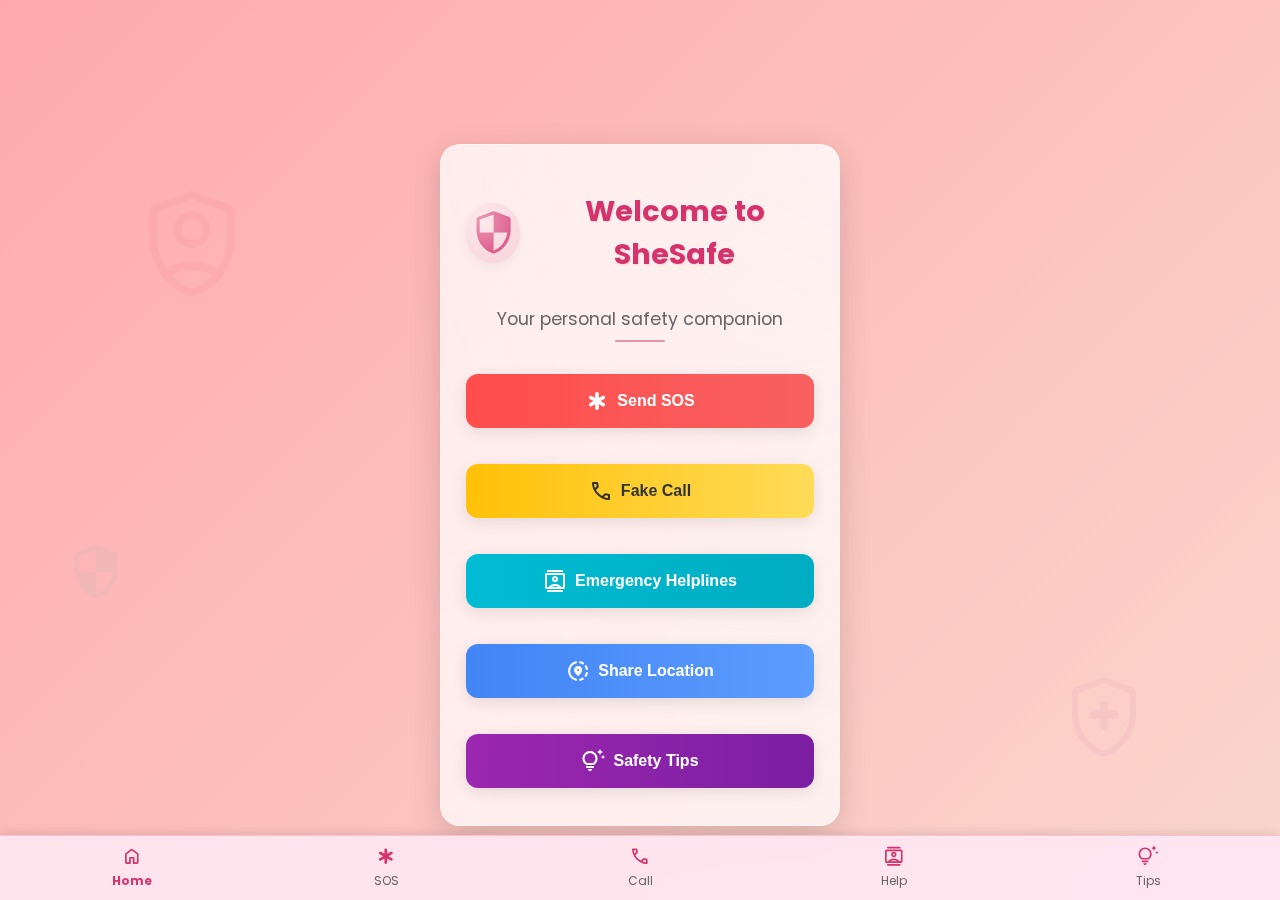
<file: index.html>
<!DOCTYPE html>
<html lang="en">
<head>
  <meta charset="UTF-8">
  <meta name="viewport" content="width=device-width, initial-scale=1.0">
  <title>SheSafe - Home</title>
  <link rel="stylesheet" href="style.css">
  <link href="https://fonts.googleapis.com/css2?family=Poppins:wght@400;500;600;700&display=swap" rel="stylesheet">
  <link rel="stylesheet" href="https://fonts.googleapis.com/css2?family=Material+Symbols+Rounded:opsz,wght,FILL,GRAD@24,400,1,0" />
</head>
<body>
  <!-- Decorative Background Icons -->
  <span class="safety-icon material-symbols-rounded">shield_person</span>
  <span class="safety-icon material-symbols-rounded">health_and_safety</span>
  <span class="safety-icon material-symbols-rounded">security</span>

  <div class="container">
    <div class="card-header">
      <div class="header-icon">
        <span class="material-symbols-rounded">security</span>
      </div>
      <h1>Welcome to SheSafe</h1>
    </div>
    <p class="tagline">Your personal safety companion</p>
    <div class="button-group">
      <a href="sos.html" class="btn-link">
        <button class="sos-btn">
          <span class="material-symbols-rounded btn-icon">emergency</span>
          Send SOS
        </button>
      </a>
      <a href="fake-call.html" class="btn-link">
        <button class="fake-call-btn">
          <span class="material-symbols-rounded btn-icon">call</span>
          Fake Call
        </button>
      </a>
      <a href="helpline.html" class="btn-link">
        <button class="helpline-btn">
          <span class="material-symbols-rounded btn-icon">contacts</span>
          Emergency Helplines
        </button>
      </a>
      <a href="location-share.html" class="btn-link">
        <button class="share-btn">
          <span class="material-symbols-rounded btn-icon">share_location</span>
          Share Location
        </button>
      </a>
      <a href="tips.html" class="btn-link">
        <button class="tips-btn">
          <span class="material-symbols-rounded btn-icon">tips_and_updates</span>
          Safety Tips
        </button>
      </a>
    </div>
  </div>
  
  <div class="bottom-nav">
    <a href="index.html" class="active">
      <span class="material-symbols-rounded nav-icon">home</span>
      <span>Home</span>
    </a>
    <a href="sos.html">
      <span class="material-symbols-rounded nav-icon">emergency</span>
      <span>SOS</span>
    </a>
    <a href="fake-call.html">
      <span class="material-symbols-rounded nav-icon">call</span>
      <span>Call</span>
    </a>
    <a href="helpline.html">
      <span class="material-symbols-rounded nav-icon">contacts</span>
      <span>Help</span>
    </a>
    <a href="tips.html">
      <span class="material-symbols-rounded nav-icon">tips_and_updates</span>
      <span>Tips</span>
    </a>
  </div>
  
  <script src="app.js"></script>
</body>
</html>
</file>
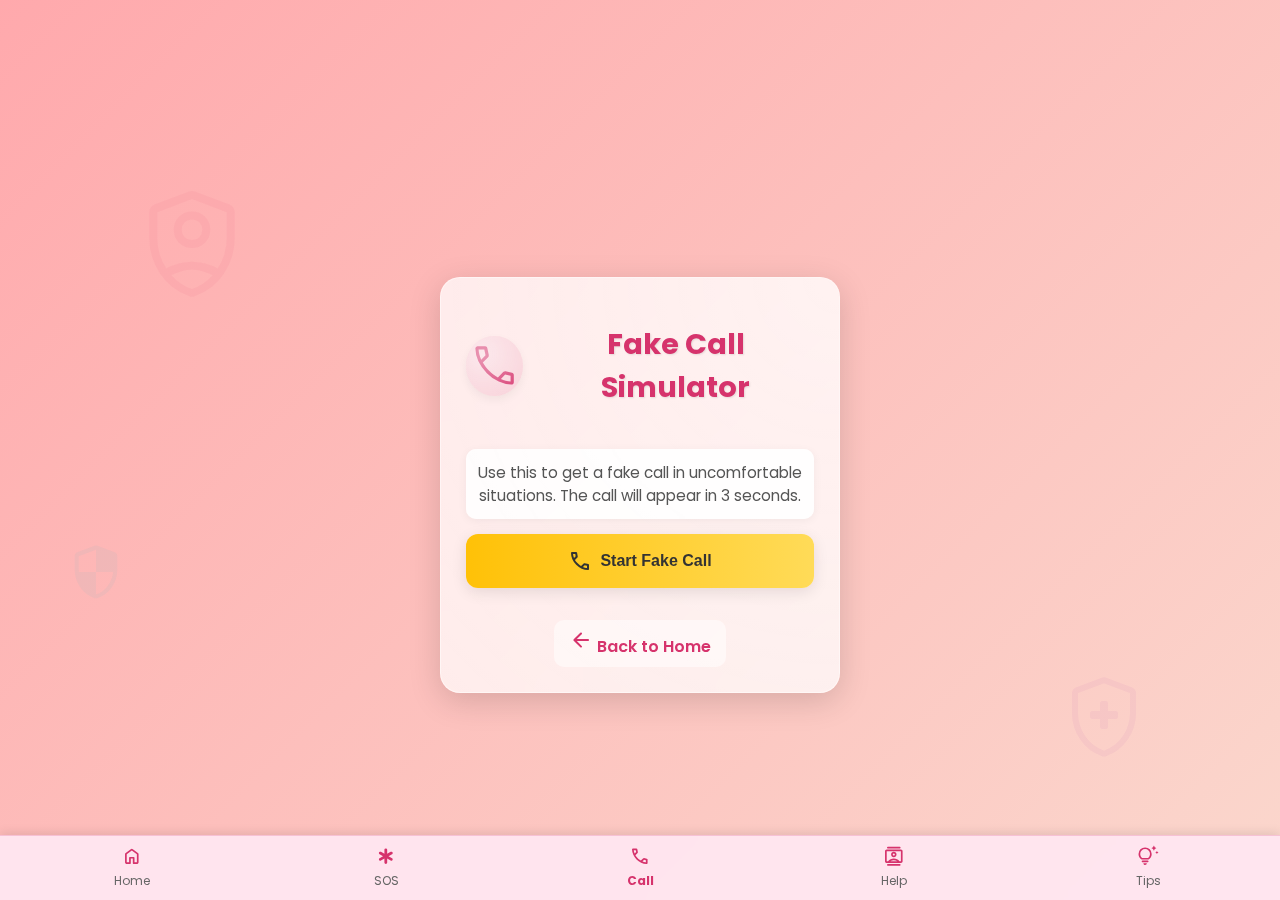
<file: fake-call.html>
<!DOCTYPE html>
<html lang="en">
<head>
  <meta charset="UTF-8">
  <meta name="viewport" content="width=device-width, initial-scale=1.0">
  <title>Fake Call</title>
  <link rel="stylesheet" href="style.css">
  <link href="https://fonts.googleapis.com/css2?family=Poppins:wght@400;500;600;700&display=swap" rel="stylesheet">
  <link rel="stylesheet" href="https://fonts.googleapis.com/css2?family=Material+Symbols+Rounded:opsz,wght,FILL,GRAD@24,400,1,0" />
</head>
<body>
  <!-- Decorative Background Icons -->
  <span class="safety-icon material-symbols-rounded">shield_person</span>
  <span class="safety-icon material-symbols-rounded">health_and_safety</span>
  <span class="safety-icon material-symbols-rounded">security</span>

  <div class="container">
    <div class="card-header">
      <div class="header-icon">
        <span class="material-symbols-rounded">call</span>
      </div>
      <h1>Fake Call Simulator</h1>
    </div>
    <p class="instructions">Use this to get a fake call in uncomfortable situations. The call will appear in 3 seconds.</p>
    <button class="fake-call-btn" onclick="startFakeCall()">
      <span class="material-symbols-rounded btn-icon">call</span>
      Start Fake Call
    </button>
    <a href="index.html" class="back-link">
      <span class="material-symbols-rounded">arrow_back</span>
      Back to Home
    </a>
  </div>
  
  <div class="call-screen" id="callScreen">
    <div class="call-status-bar">
      <div class="time" id="statusTime">12:30</div>
      <div class="network">
        <span class="network-icon material-symbols-rounded">wifi</span>
        <span class="network-icon material-symbols-rounded">network_cell</span>
        <span class="network-icon material-symbols-rounded">battery_full</span>
      </div>
    </div>
    <div class="call-reminder">iPhone</div>
    <div class="call-carrier">Carrier</div>
    
    <div class="caller-info">
      <span class="material-symbols-rounded caller-avatar">account_circle</span>
      <h2>Incoming Call</h2>
      <p>Mom</p>
      <div class="call-timer" id="callTimer">Calling...</div>
    </div>
    
    <div class="call-controls">
      <div>
        <button class="call-control-btn">
          <span class="material-symbols-rounded">volume_up</span>
        </button>
        <div class="call-control-label">Speaker</div>
      </div>
      <div>
        <button class="call-control-btn">
          <span class="material-symbols-rounded">mic_off</span>
        </button>
        <div class="call-control-label">Mute</div>
      </div>
      <div>
        <button class="call-control-btn">
          <span class="material-symbols-rounded">dialpad</span>
        </button>
        <div class="call-control-label">Keypad</div>
      </div>
    </div>
    
    <div class="call-actions">
      <button class="decline-btn" onclick="endFakeCall()">
        <span class="material-symbols-rounded">call_end</span>
      </button>
      <button class="accept-btn" onclick="endFakeCall()">
        <span class="material-symbols-rounded">call</span>
      </button>
    </div>
  </div>
  
  <div class="bottom-nav">
    <a href="index.html">
      <span class="material-symbols-rounded nav-icon">home</span>
      <span>Home</span>
    </a>
    <a href="sos.html">
      <span class="material-symbols-rounded nav-icon">emergency</span>
      <span>SOS</span>
    </a>
    <a href="fake-call.html" class="active">
      <span class="material-symbols-rounded nav-icon">call</span>
      <span>Call</span>
    </a>
    <a href="helpline.html">
      <span class="material-symbols-rounded nav-icon">contacts</span>
      <span>Help</span>
    </a>
    <a href="tips.html">
      <span class="material-symbols-rounded nav-icon">tips_and_updates</span>
      <span>Tips</span>
    </a>
  </div>
  
  <script src="app.js"></script>
</body>
</html>
</file>
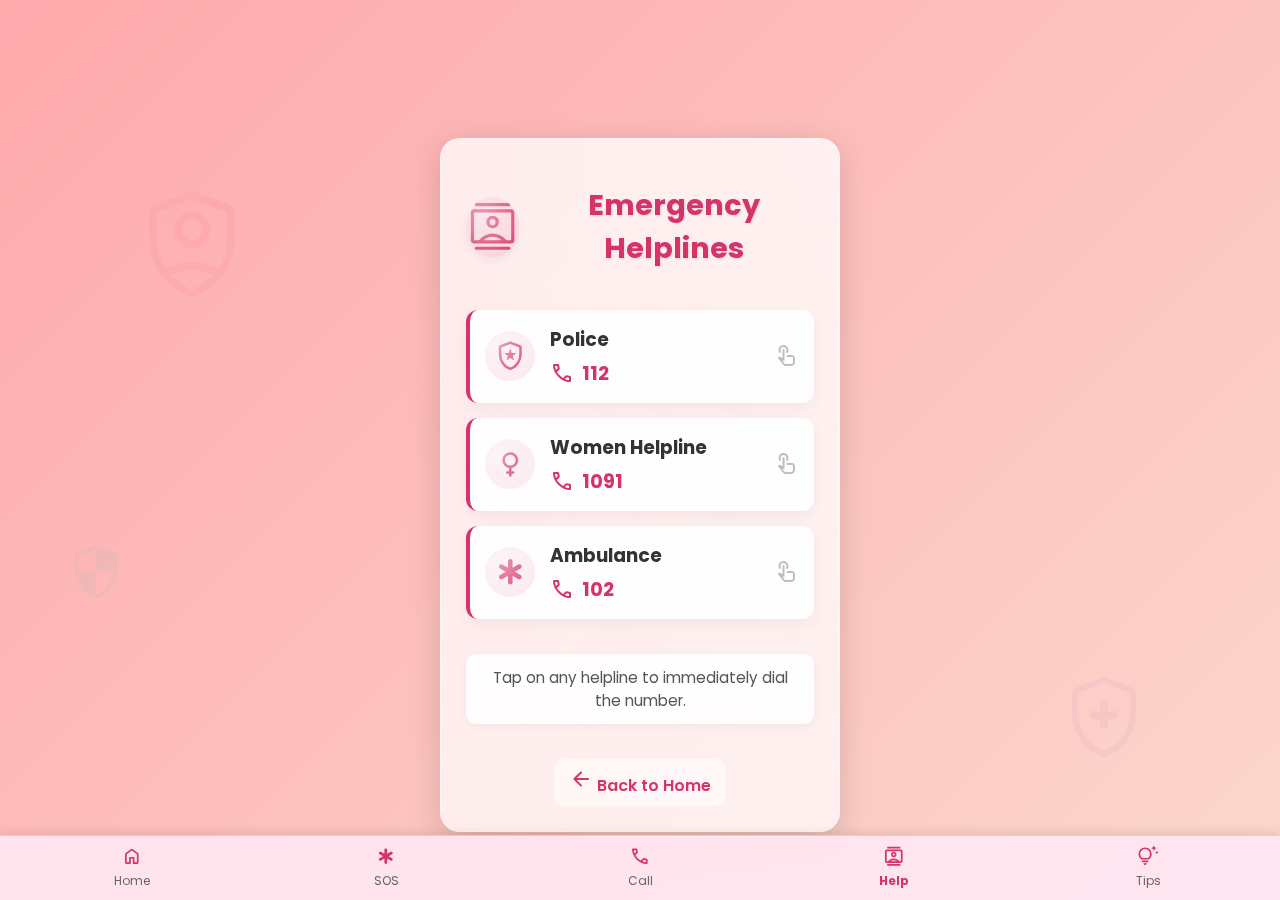
<file: helpline.html>
<!DOCTYPE html>
<html lang="en">
<head>
  <meta charset="UTF-8">
  <meta name="viewport" content="width=device-width, initial-scale=1.0">
  <title>Emergency Helplines</title>
  <link rel="stylesheet" href="style.css">
  <link href="https://fonts.googleapis.com/css2?family=Poppins:wght@400;500;600;700&display=swap" rel="stylesheet">
  <link rel="stylesheet" href="https://fonts.googleapis.com/css2?family=Material+Symbols+Rounded:opsz,wght,FILL,GRAD@24,400,1,0" />
</head>
<body>
  <!-- Decorative Background Icons -->
  <span class="safety-icon material-symbols-rounded">shield_person</span>
  <span class="safety-icon material-symbols-rounded">health_and_safety</span>
  <span class="safety-icon material-symbols-rounded">security</span>

  <div class="container">
    <div class="card-header">
      <div class="header-icon">
        <span class="material-symbols-rounded">contacts</span>
      </div>
      <h1>Emergency Helplines</h1>
    </div>
    <div class="helpline-list">
      <a href="tel:112" class="helpline-link">
        <div class="helpline-item">
          <div class="helpline-icon">
            <span class="material-symbols-rounded">local_police</span>
          </div>
          <div class="helpline-details">
            <h3>Police</h3>
            <p class="helpline-number">
              <span class="material-symbols-rounded call-icon">call</span>
            112
            </p>
          </div>
          <span class="material-symbols-rounded tap-icon">touch_app</span>
        </div>
      </a>
      
      <a href="tel:1091" class="helpline-link">
        <div class="helpline-item">
          <div class="helpline-icon">
            <span class="material-symbols-rounded">female</span>
          </div>
          <div class="helpline-details">
            <h3>Women Helpline</h3>
            <p class="helpline-number">
              <span class="material-symbols-rounded call-icon">call</span>
              1091
            </p>
          </div>
          <span class="material-symbols-rounded tap-icon">touch_app</span>
        </div>
      </a>
      
      <a href="tel:102" class="helpline-link">
        <div class="helpline-item">
          <div class="helpline-icon">
            <span class="material-symbols-rounded">emergency</span>
          </div>
          <div class="helpline-details">
            <h3>Ambulance</h3>
            <p class="helpline-number">
              <span class="material-symbols-rounded call-icon">call</span>
              102
            </p>
          </div>
          <span class="material-symbols-rounded tap-icon">touch_app</span>
        </div>
      </a>
    </div>
    
    <p class="instructions">Tap on any helpline to immediately dial the number.</p>
    
    <a href="index.html" class="back-link">
      <span class="material-symbols-rounded">arrow_back</span>
      Back to Home
    </a>
  </div>
  
  <div class="bottom-nav">
    <a href="index.html">
      <span class="material-symbols-rounded nav-icon">home</span>
      <span>Home</span>
    </a>
    <a href="sos.html">
      <span class="material-symbols-rounded nav-icon">emergency</span>
      <span>SOS</span>
    </a>
    <a href="fake-call.html">
      <span class="material-symbols-rounded nav-icon">call</span>
      <span>Call</span>
    </a>
    <a href="helpline.html" class="active">
      <span class="material-symbols-rounded nav-icon">contacts</span>
      <span>Help</span>
    </a>
    <a href="tips.html">
      <span class="material-symbols-rounded nav-icon">tips_and_updates</span>
      <span>Tips</span>
    </a>
  </div>
  
  <script src="app.js"></script>
</body>
</html>
</file>
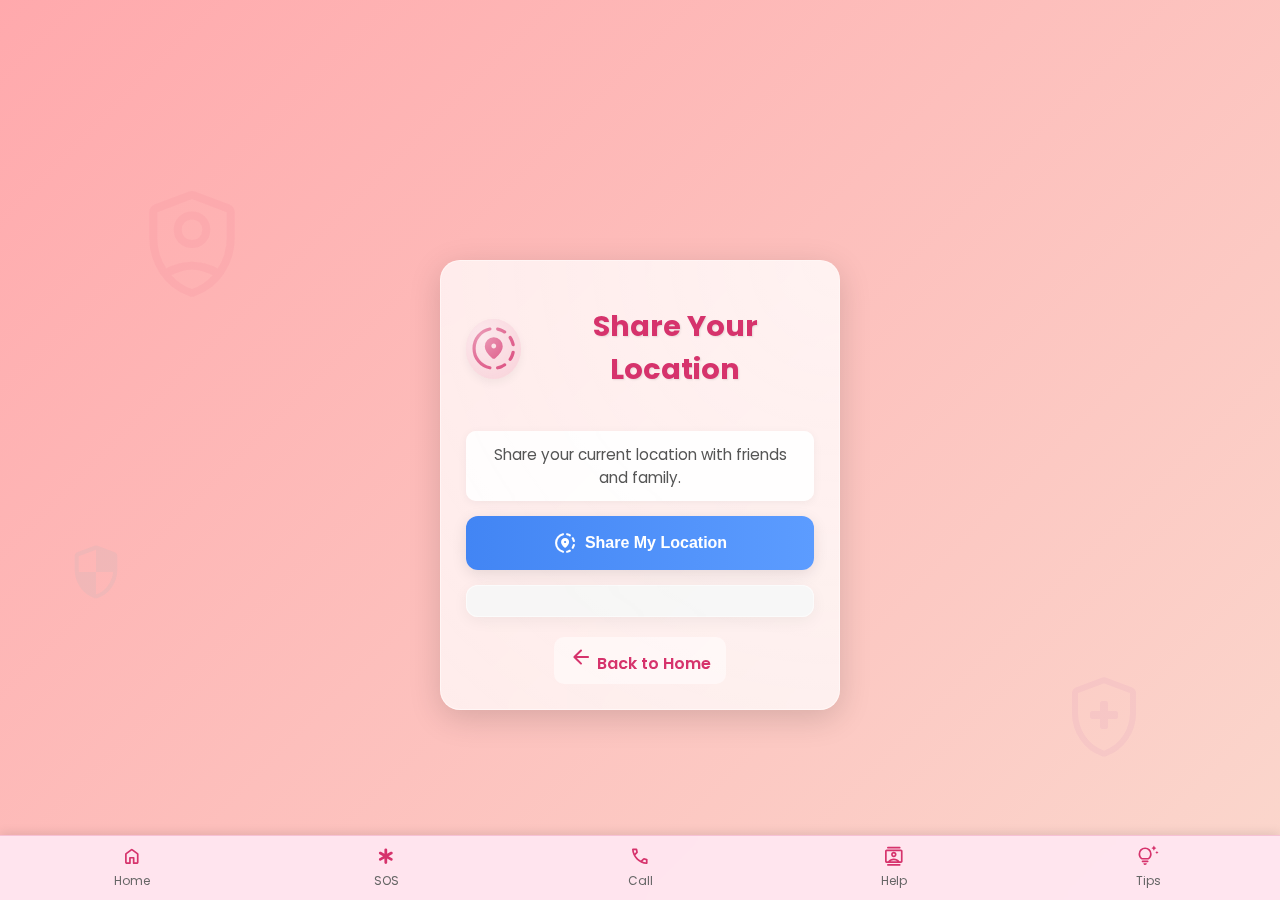
<file: location-share.html>
<!DOCTYPE html>
<html lang="en">
<head>
  <meta charset="UTF-8">
  <meta name="viewport" content="width=device-width, initial-scale=1.0">
  <title>Share Location</title>
  <link rel="stylesheet" href="style.css">
  <link href="https://fonts.googleapis.com/css2?family=Poppins:wght@400;500;600;700&display=swap" rel="stylesheet">
  <link rel="stylesheet" href="https://fonts.googleapis.com/css2?family=Material+Symbols+Rounded:opsz,wght,FILL,GRAD@24,400,1,0" />
</head>
<body>
  <!-- Decorative Background Icons -->
  <span class="safety-icon material-symbols-rounded">shield_person</span>
  <span class="safety-icon material-symbols-rounded">health_and_safety</span>
  <span class="safety-icon material-symbols-rounded">security</span>

  <div class="container">
    <div class="card-header">
      <div class="header-icon">
        <span class="material-symbols-rounded">share_location</span>
      </div>
      <h1>Share Your Location</h1>
    </div>
    <p class="instructions">Share your current location with friends and family.</p>
    <button class="share-btn" onclick="shareLocation()">
      <span class="material-symbols-rounded btn-icon">share_location</span>
      Share My Location
    </button>
    <div id="locationDisplay" class="location-info"></div>
    <a href="index.html" class="back-link">
      <span class="material-symbols-rounded">arrow_back</span>
      Back to Home
    </a>
  </div>

  <div class="bottom-nav">
    <a href="index.html">
      <span class="material-symbols-rounded nav-icon">home</span>
      <span>Home</span>
    </a>
    <a href="sos.html">
      <span class="material-symbols-rounded nav-icon">emergency</span>
      <span>SOS</span>
    </a>
    <a href="fake-call.html">
      <span class="material-symbols-rounded nav-icon">call</span>
      <span>Call</span>
    </a>
    <a href="helpline.html">
      <span class="material-symbols-rounded nav-icon">contacts</span>
      <span>Help</span>
    </a>
    <a href="tips.html">
      <span class="material-symbols-rounded nav-icon">tips_and_updates</span>
      <span>Tips</span>
    </a>
  </div>
  
  <script>
    function shareLocation() {
      if (navigator.geolocation) {
        document.getElementById('locationDisplay').innerHTML = '<p>Getting your location...</p>';
        navigator.geolocation.getCurrentPosition(position => {
          const lat = position.coords.latitude;
          const lon = position.coords.longitude;
          const mapLink = `https://www.google.com/maps?q=${lat},${lon}`;
          document.getElementById('locationDisplay').innerHTML = 
            `<p>Latitude: ${lat.toFixed(6)}</p>
             <p>Longitude: ${lon.toFixed(6)}</p>
             <a href="${mapLink}" target="_blank" class="map-link">
               <span class="material-symbols-rounded">map</span>
               View on Map
             </a>`;
             
          // Try to use Web Share API if available
          if (navigator.share) {
            const shareButton = document.createElement('button');
            shareButton.className = 'share-btn share-location-btn';
            shareButton.innerHTML = '<span class="material-symbols-rounded btn-icon">share</span> Share This Location';
            shareButton.onclick = () => {
              navigator.share({
                title: 'My Location',
                text: `My current location: ${lat.toFixed(6)}, ${lon.toFixed(6)}`,
                url: mapLink
              }).catch(err => console.error('Share failed:', err));
            };
            document.getElementById('locationDisplay').appendChild(shareButton);
          }
        }, error => {
          document.getElementById('locationDisplay').innerHTML = 
            `<p class="error">Error: ${getLocationErrorMessage(error)}</p>`;
        });
      } else {
        document.getElementById('locationDisplay').innerHTML = 
          '<p class="error">Geolocation not supported by your browser.</p>';
      }
    }
    
    function getLocationErrorMessage(error) {
      switch(error.code) {
        case error.PERMISSION_DENIED:
          return "Location permission denied.";
        case error.POSITION_UNAVAILABLE:
          return "Location information unavailable.";
        case error.TIMEOUT:
          return "Location request timed out.";
        default:
          return "Unknown error occurred.";
      }
    }
  </script>
</body>
</html>
</file>
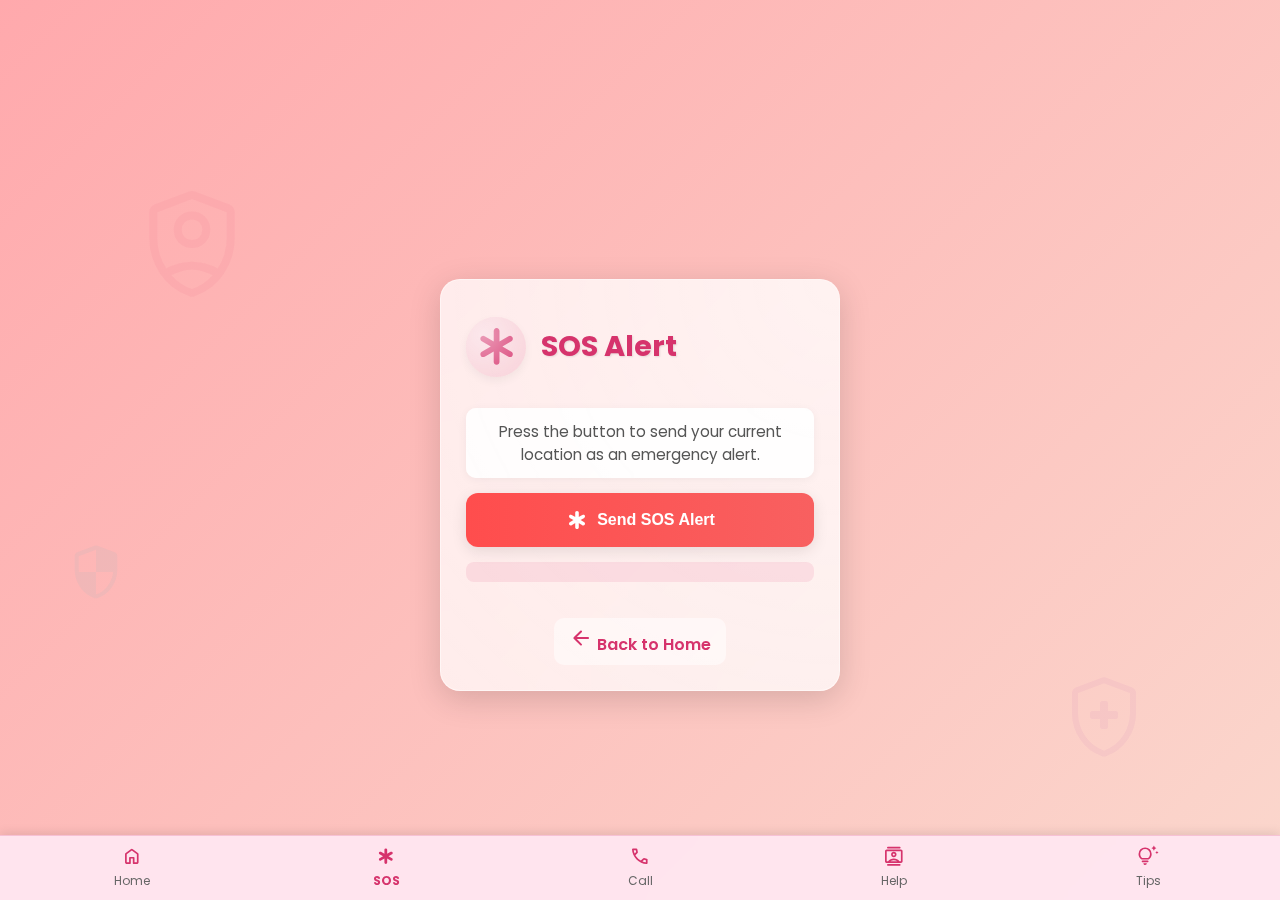
<file: sos.html>
<!DOCTYPE html>
<html lang="en">
<head>
  <meta charset="UTF-8">
  <meta name="viewport" content="width=device-width, initial-scale=1.0">
  <title>Send SOS</title>
  <link rel="stylesheet" href="style.css">
  <link href="https://fonts.googleapis.com/css2?family=Poppins:wght@400;500;600;700&display=swap" rel="stylesheet">
  <link rel="stylesheet" href="https://fonts.googleapis.com/css2?family=Material+Symbols+Rounded:opsz,wght,FILL,GRAD@24,400,1,0" />
</head>
<body>
  <!-- Decorative Background Icons -->
  <span class="safety-icon material-symbols-rounded">shield_person</span>
  <span class="safety-icon material-symbols-rounded">health_and_safety</span>
  <span class="safety-icon material-symbols-rounded">security</span>

  <div class="container">
    <div class="card-header">
      <div class="header-icon">
        <span class="material-symbols-rounded">emergency</span>
      </div>
      <h1>SOS Alert</h1>
    </div>
    <p class="instructions">Press the button to send your current location as an emergency alert.</p>
    <button class="sos-btn" onclick="sendSOS()">
      <span class="material-symbols-rounded btn-icon">emergency</span>
      Send SOS Alert
    </button>
    <p id="sosStatus" class="status-message"></p>
    <a href="index.html" class="back-link">
      <span class="material-symbols-rounded">arrow_back</span>
      Back to Home
    </a>
  </div>
  
  <div class="bottom-nav">
    <a href="index.html">
      <span class="material-symbols-rounded nav-icon">home</span>
      <span>Home</span>
    </a>
    <a href="sos.html" class="active">
      <span class="material-symbols-rounded nav-icon">emergency</span>
      <span>SOS</span>
    </a>
    <a href="fake-call.html">
      <span class="material-symbols-rounded nav-icon">call</span>
      <span>Call</span>
    </a>
    <a href="helpline.html">
      <span class="material-symbols-rounded nav-icon">contacts</span>
      <span>Help</span>
    </a>
    <a href="tips.html">
      <span class="material-symbols-rounded nav-icon">tips_and_updates</span>
      <span>Tips</span>
    </a>
  </div>
  
  <script src="app.js"></script>
</body>
</html>
</file>
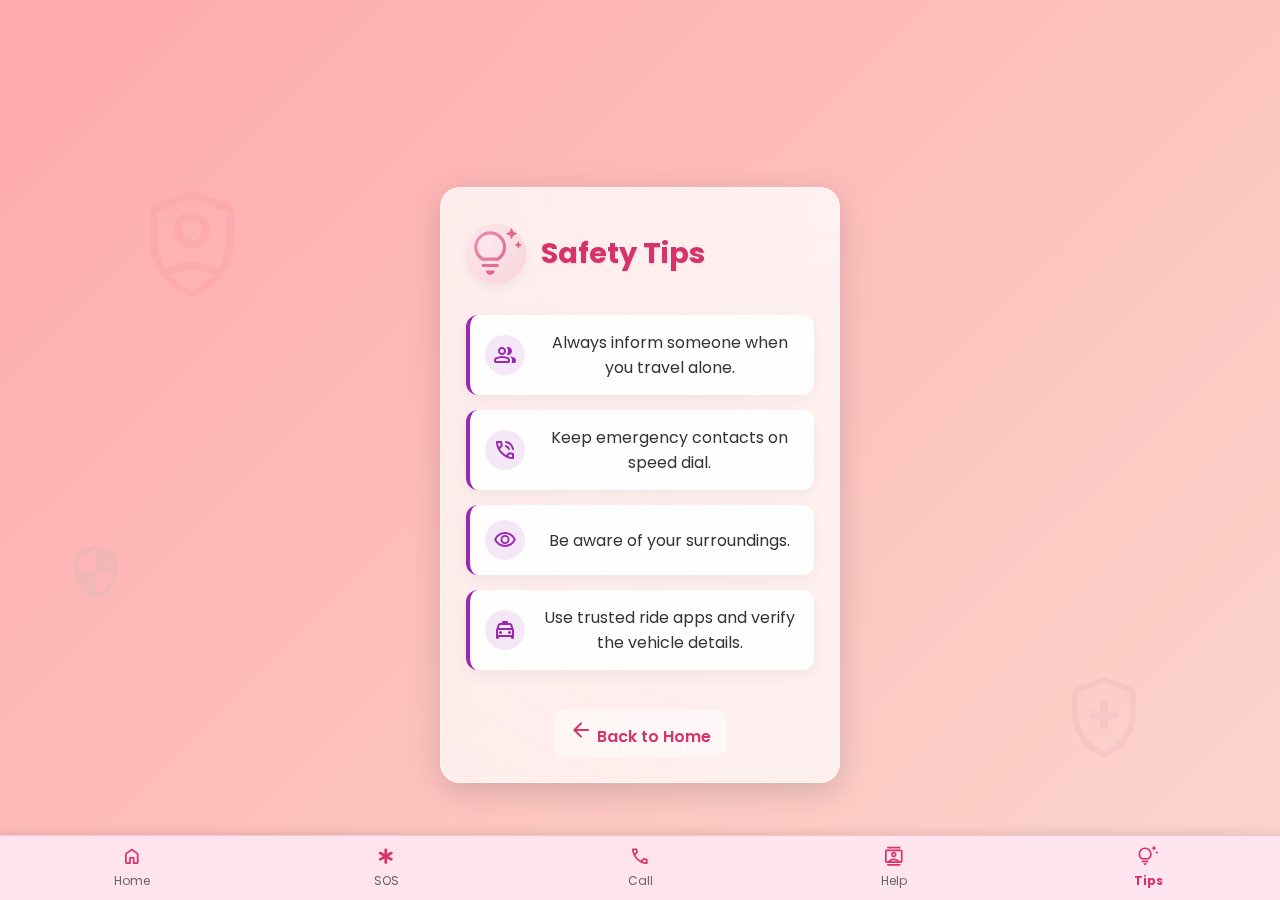
<file: tips.html>
<!DOCTYPE html>
<html lang="en">
<head>
  <meta charset="UTF-8">
  <meta name="viewport" content="width=device-width, initial-scale=1.0">
  <title>Safety Tips</title>
  <link rel="stylesheet" href="style.css">
  <link href="https://fonts.googleapis.com/css2?family=Poppins:wght@400;500;600;700&display=swap" rel="stylesheet">
  <link rel="stylesheet" href="https://fonts.googleapis.com/css2?family=Material+Symbols+Rounded:opsz,wght,FILL,GRAD@24,400,1,0" />
</head>
<body>
  <!-- Decorative Background Icons -->
  <span class="safety-icon material-symbols-rounded">shield_person</span>
  <span class="safety-icon material-symbols-rounded">health_and_safety</span>
  <span class="safety-icon material-symbols-rounded">security</span>

  <div class="container">
    <div class="card-header">
      <div class="header-icon">
        <span class="material-symbols-rounded">tips_and_updates</span>
      </div>
      <h1>Safety Tips</h1>
    </div>
    <div class="tips-list">
      <div class="tip-item">
        <span class="material-symbols-rounded tip-icon">group</span>
        <p>Always inform someone when you travel alone.</p>
      </div>
      <div class="tip-item">
        <span class="material-symbols-rounded tip-icon">phone_in_talk</span>
        <p>Keep emergency contacts on speed dial.</p>
      </div>
      <div class="tip-item">
        <span class="material-symbols-rounded tip-icon">visibility</span>
        <p>Be aware of your surroundings.</p>
      </div>
      <div class="tip-item">
        <span class="material-symbols-rounded tip-icon">local_taxi</span>
        <p>Use trusted ride apps and verify the vehicle details.</p>
      </div>
    </div>
    <a href="index.html" class="back-link">
      <span class="material-symbols-rounded">arrow_back</span>
      Back to Home
    </a>
  </div>
  
  <div class="bottom-nav">
    <a href="index.html">
      <span class="material-symbols-rounded nav-icon">home</span>
      <span>Home</span>
    </a>
    <a href="sos.html">
      <span class="material-symbols-rounded nav-icon">emergency</span>
      <span>SOS</span>
    </a>
    <a href="fake-call.html">
      <span class="material-symbols-rounded nav-icon">call</span>
      <span>Call</span>
    </a>
    <a href="helpline.html">
      <span class="material-symbols-rounded nav-icon">contacts</span>
      <span>Help</span>
    </a>
    <a href="tips.html" class="active">
      <span class="material-symbols-rounded nav-icon">tips_and_updates</span>
      <span>Tips</span>
    </a>
  </div>
  
  <script src="app.js"></script>
</body>
</html>
</file>
<file: style.css>
body {
  margin: 0;
  font-family: 'Poppins', 'Segoe UI', sans-serif;
  background: linear-gradient(135deg, #ff9a9e, #fad0c4);
  background-image: url('https://images.unsplash.com/photo-1531206715517-5c0ba140b2b8?ixlib=rb-1.2.1&auto=format&fit=crop&w=1350&q=80');
  background-size: cover;
  background-position: center;
  background-attachment: fixed;
  display: flex;
  flex-direction: column;
  align-items: center;
  justify-content: flex-start;
  min-height: 100vh;
  padding-top: 70px;
  position: relative;
  box-sizing: border-box;
}

/* Make sure all elements respect border-box */
*, *::before, *::after {
  box-sizing: inherit;
}

body::before {
  content: '';
  position: absolute;
  top: 0;
  left: 0;
  width: 100%;
  height: 100%;
  background: linear-gradient(135deg, rgba(255, 154, 158, 0.85), rgba(250, 208, 196, 0.85));
  z-index: -1;
}

.container {
  text-align: center;
  max-width: 400px;
  width: 95%;
  background: rgba(255, 255, 255, 0.7);
  backdrop-filter: blur(15px);
  -webkit-backdrop-filter: blur(15px);
  padding: 25px;
  border-radius: 20px;
  box-shadow: 0 8px 32px rgba(0, 0, 0, 0.15);
  margin: auto;
  border: 1px solid rgba(255, 255, 255, 0.5);
  transition: transform 0.3s ease, box-shadow 0.3s ease;
  position: relative;
  overflow: hidden;
}

.container::before {
  content: '';
  position: absolute;
  top: 0;
  left: 0;
  width: 100%;
  height: 100%;
  background: radial-gradient(circle at top right, rgba(255, 255, 255, 0.3), transparent);
  z-index: -1;
}

.container:hover {
  transform: translateY(-5px);
  box-shadow: 0 12px 40px rgba(0, 0, 0, 0.2);
}

h1 {
  color: #d6336c;
  font-size: 1.8em;
  margin-bottom: 20px;
  text-shadow: 1px 1px 2px rgba(0,0,0,0.1);
}

button {
  margin: 12px 0;
  padding: 15px 20px;
  border: none;
  border-radius: 12px;
  font-size: 16px;
  cursor: pointer;
  width: 100%;
  transition: all 0.3s ease;
  background: rgba(255, 255, 255, 0.9);
  box-shadow: 0 4px 15px rgba(0, 0, 0, 0.1);
  position: relative;
  overflow: hidden;
  color: #333;
  font-weight: 600;
  display: flex;
  align-items: center;
  justify-content: center;
}

button:before {
  content: '';
  position: absolute;
  top: 0;
  left: 0;
  width: 100%;
  height: 100%;
  background: linear-gradient(120deg, rgba(255,255,255,0) 30%, rgba(255,255,255,0.8), rgba(255,255,255,0) 70%);
  transform: translateX(-100%);
  transition: 0.6s;
}

button:hover:before {
  transform: translateX(100%);
}

.sos-btn {
  background: linear-gradient(to right, #ff4d4d, #f86060);
  color: white;
}

.fake-call-btn {
  background: linear-gradient(to right, #ffc107, #ffdb58);
  color: #333;
}

.share-btn {
  background: linear-gradient(to right, #4285f4, #5c9cff);
  color: white;
}

.sos-btn:hover, .sos-btn:active {
  background: linear-gradient(to right, #ff3333, #ff5252);
  transform: translateY(-2px);
}

.fake-call-btn:hover, .fake-call-btn:active {
  background: linear-gradient(to right, #ffb300, #ffd333);
  transform: translateY(-2px);
}

.share-btn:hover, .share-btn:active {
  background: linear-gradient(to right, #3367d6, #4c8bf5);
  transform: translateY(-2px);
}

.call-screen {
  display: none;
  background: #000000;
  background-image: linear-gradient(to bottom, rgba(0,0,0,0.8), rgba(0,0,0,0.6)), url('https://i.imgur.com/BaOfBxU.jpg');
  background-position: center;
  background-size: cover;
  background-repeat: no-repeat;
  color: white;
  text-align: center;
  position: fixed;
  top: 0;
  left: 0;
  width: 100%;
  height: 100vh;
  z-index: 9999;
  flex-direction: column;
  justify-content: space-between;
  padding: 0;
  overflow: hidden;
}

.call-status-bar {
  position: relative;
  top: 0;
  left: 0;
  width: 100%;
  background: rgba(0, 0, 0, 0.7);
  display: flex;
  justify-content: space-between;
  padding: 10px 15px;
  font-size: 14px;
  align-items: center;
  z-index: 100;
}

.call-status-bar .time {
  font-weight: bold;
}

.call-status-bar .network {
  display: flex;
  align-items: center;
}

.call-status-bar .network-icon {
  margin-left: 10px;
  font-size: 16px;
}

.caller-info {
  display: flex;
  flex-direction: column;
  align-items: center;
  justify-content: center;
  padding-top: 80px;
  margin: 0 auto;
  max-width: 300px;
}

.caller-avatar {
  font-size: 70px !important;
  color: #f5f5f5;
  background: rgba(255, 255, 255, 0.2);
  border-radius: 50%;
  padding: 15px;
  width: 120px !important;
  height: 120px !important;
  display: flex !important;
  align-items: center;
  justify-content: center;
  margin-bottom: 20px;
  box-shadow: 0 4px 20px rgba(0, 0, 0, 0.3);
  animation: pulse 2s infinite;
}

@keyframes pulse {
  0% {
    box-shadow: 0 0 0 0 rgba(255, 255, 255, 0.3);
  }
  70% {
    box-shadow: 0 0 0 10px rgba(255, 255, 255, 0);
  }
  100% {
    box-shadow: 0 0 0 0 rgba(255, 255, 255, 0);
  }
}

.call-screen h2 {
  font-size: 1.4em;
  color: white;
  margin: 10px 0;
  font-weight: 500;
}

.call-screen p {
  font-size: 1.6em;
  color: white;
  margin: 5px 0 15px;
  font-weight: 600;
}

.call-timer {
  font-size: 0.9em;
  color: rgba(255, 255, 255, 0.8);
  margin-top: 5px;
  font-weight: normal;
}

.call-controls {
  display: grid;
  grid-template-columns: repeat(3, 1fr);
  gap: 15px;
  padding: 0 30px;
  margin: 20px 0;
}

.call-control-btn {
  display: flex;
  flex-direction: column;
  align-items: center;
  background: rgba(255, 255, 255, 0.1);
  border-radius: 50%;
  width: 50px;
  height: 50px;
  margin: 0 auto;
  justify-content: center;
  border: none;
  color: white;
}

.call-control-btn .material-symbols-rounded {
  font-size: 24px;
}

.call-control-label {
  font-size: 0.7em;
  margin-top: 8px;
  color: rgba(255, 255, 255, 0.9);
}

.call-actions {
  display: flex;
  justify-content: space-around;
  width: 100%;
  padding: 0 30px 50px;
}

.decline-btn, .accept-btn {
  width: 65px;
  height: 65px;
  border-radius: 50%;
  display: flex;
  flex-direction: column;
  justify-content: center;
  align-items: center;
  padding: 0;
  box-shadow: 0 5px 15px rgba(0, 0, 0, 0.3);
  border: none;
}

.decline-btn {
  background: #FF3B30;
  color: white;
}

.accept-btn {
  background: #4CD964;
  color: white;
}

.decline-btn:active, .accept-btn:active {
  transform: scale(0.95);
}

.decline-btn .material-symbols-rounded, 
.accept-btn .material-symbols-rounded {
  font-size: 30px;
}

.call-reminder {
  position: absolute;
  top: 45px;
  left: 0;
  width: 100%;
  text-align: center;
  font-size: 0.8em;
  color: rgba(255, 255, 255, 0.8);
  background: rgba(0, 0, 0, 0.5);
  padding: 8px 0;
}

.call-carrier {
  position: absolute;
  top: 70px;
  left: 0;
  width: 100%;
  text-align: center;
  font-size: 0.75em;
  color: rgba(255, 255, 255, 0.7);
}

/* Mobile-specific adjustments */
@media screen and (max-width: 480px) {
  .caller-info {
    padding-top: 100px;
  }
  
  .call-actions {
    padding-bottom: 70px;
  }
}

/* Navbar */
.navbar {
  position: fixed;
  top: 0;
  left: 0;
  right: 0;
  background: rgba(255, 230, 240, 0.8);
  backdrop-filter: blur(15px);
  -webkit-backdrop-filter: blur(15px);
  padding: 12px;
  display: flex;
  justify-content: center;
  flex-wrap: wrap;
  gap: 8px;
  z-index: 999;
  border-bottom: 1px solid rgba(214, 51, 108, 0.3);
  box-shadow: 0 4px 20px rgba(0, 0, 0, 0.1);
}

.navbar a {
  text-decoration: none;
  padding: 10px 15px;
  background: rgba(214, 51, 108, 0.8);
  color: white;
  border-radius: 12px;
  font-weight: bold;
  transition: all 0.3s ease;
  font-size: 0.9em;
  box-shadow: 0 4px 12px rgba(0, 0, 0, 0.1);
  border: 1px solid rgba(255, 255, 255, 0.2);
}

.navbar a:hover, .navbar a:active {
  background: rgba(166, 30, 77, 0.9);
  transform: translateY(-2px);
  box-shadow: 0 6px 15px rgba(0, 0, 0, 0.15);
}

/* Location sharing page */
.location-info {
  margin-top: 15px;
  padding: 15px;
  border-radius: 12px;
  background: rgba(245, 245, 245, 0.8);
  backdrop-filter: blur(10px);
  -webkit-backdrop-filter: blur(10px);
  text-align: left;
  min-height: 20px;
  box-shadow: 0 4px 15px rgba(0, 0, 0, 0.05);
  border: 1px solid rgba(255, 255, 255, 0.5);
}

.location-info p {
  margin: 8px 0;
  font-size: 0.95em;
  color: #333;
}

.map-link {
  display: inline-block;
  margin-top: 12px;
  padding: 10px 18px;
  background: linear-gradient(to right, #4285f4, #5c9cff);
  color: white;
  text-decoration: none;
  border-radius: 10px;
  font-weight: bold;
  transition: all 0.3s ease;
  box-shadow: 0 4px 15px rgba(66, 133, 244, 0.3);
}

.map-link:hover {
  background: linear-gradient(to right, #3367d6, #4c8bf5);
  transform: translateY(-2px);
  box-shadow: 0 6px 20px rgba(66, 133, 244, 0.4);
}

.error {
  color: #ff4d4d;
  font-weight: bold;
  background: rgba(255, 77, 77, 0.1);
  padding: 8px;
  border-radius: 8px;
  margin-top: 10px;
}

.back-link {
  display: inline-block;
  margin-top: 20px;
  color: #d6336c;
  text-decoration: none;
  font-weight: 600;
  padding: 8px 15px;
  border-radius: 10px;
  transition: all 0.3s ease;
  background: rgba(255, 255, 255, 0.5);
}

.back-link:hover {
  background: rgba(255, 255, 255, 0.8);
  transform: translateX(-5px);
}

/* SOS page */
.instructions {
  font-size: 0.95em;
  color: #555;
  margin-bottom: 15px;
  background: rgba(255, 255, 255, 0.6);
  padding: 12px;
  border-radius: 10px;
  box-shadow: 0 2px 10px rgba(0, 0, 0, 0.05);
  backdrop-filter: blur(5px);
  -webkit-backdrop-filter: blur(5px);
}

.status-message {
  min-height: 20px;
  margin-top: 15px;
  font-weight: bold;
  color: #d6336c;
  background: rgba(214, 51, 108, 0.1);
  padding: 8px;
  border-radius: 8px;
}

/* Card header */
.card-header {
  display: flex;
  align-items: center;
  margin-bottom: 20px;
  position: relative;
}

.header-icon {
  font-size: 1.6em;
  margin-right: 15px;
  background: rgba(214, 51, 108, 0.15);
  width: 60px;
  height: 60px;
  border-radius: 50%;
  display: flex;
  align-items: center;
  justify-content: center;
  box-shadow: 0 4px 10px rgba(0, 0, 0, 0.05);
  position: relative;
  overflow: hidden;
}

.header-icon .material-symbols-rounded {
  font-size: 2em;
  color: #d6336c;
}

.header-icon::after {
  content: '';
  position: absolute;
  top: 0;
  left: 0;
  width: 100%;
  height: 100%;
  background: radial-gradient(circle at 30% 30%, rgba(255,255,255,0.5), transparent);
}

/* Tips page */
.tips-list {
  display: flex;
  flex-direction: column;
  gap: 15px;
  margin: 20px 0;
}

.tip-item {
  display: flex;
  align-items: center;
  background: rgba(255, 255, 255, 0.7);
  backdrop-filter: blur(10px);
  -webkit-backdrop-filter: blur(10px);
  padding: 15px;
  border-radius: 12px;
  box-shadow: 0 5px 15px rgba(0, 0, 0, 0.05);
  transition: all 0.3s ease;
  border-left: 4px solid #9c27b0;
  position: relative;
  overflow: hidden;
}

.tip-item::before {
  content: '';
  position: absolute;
  top: 0;
  left: 0;
  width: 100%;
  height: 100%;
  background: linear-gradient(135deg, rgba(255,255,255,0.1), transparent);
  z-index: -1;
}

.tip-item:hover {
  transform: translateX(5px);
  box-shadow: 0 8px 25px rgba(0, 0, 0, 0.1);
  background: rgba(255, 255, 255, 0.9);
}

.tip-number {
  font-size: 1.3em;
  font-weight: bold;
  color: #9c27b0;
  min-width: 40px;
  text-align: center;
  background: rgba(156, 39, 176, 0.1);
  padding: 5px 10px;
  border-radius: 8px;
  margin-right: 15px;
}

.tip-item p {
  margin: 0;
  color: #333;
  font-size: 1em;
  flex: 1;
}

.share-location-btn {
  margin-top: 15px;
  width: 100%;
}

.tagline {
  color: #666;
  font-size: 1.1em;
  margin-top: -10px;
  margin-bottom: 20px;
  position: relative;
  padding-bottom: 10px;
}

.tagline::after {
  content: '';
  position: absolute;
  bottom: 0;
  left: 50%;
  transform: translateX(-50%);
  width: 50px;
  height: 2px;
  background: rgba(214, 51, 108, 0.5);
  border-radius: 2px;
}

.button-group {
  display: flex;
  flex-direction: column;
  gap: 12px;
  width: 100%;
}

.btn-link {
  text-decoration: none;
  width: 100%;
}

.helpline-btn {
  background: linear-gradient(to right, #00bcd4, #00acc1);
  color: white;
}

.helpline-btn:hover, .helpline-btn:active {
  background: linear-gradient(to right, #00acc1, #0097a7);
  transform: translateY(-2px);
}

.tips-btn {
  background: linear-gradient(to right, #9c27b0, #7b1fa2);
  color: white;
}

.tips-btn:hover, .tips-btn:active {
  background: linear-gradient(to right, #8e24aa, #6a1b9a);
  transform: translateY(-2px);
}

/* Helpline page with clickable numbers */
.helpline-list {
  display: flex;
  flex-direction: column;
  margin: 20px 0;
}

.helpline-link {
  text-decoration: none;
  color: inherit;
  display: block;
  width: 100%;
  -webkit-tap-highlight-color: transparent;
}

.helpline-item {
  display: flex;
  align-items: center;
  background: rgba(255, 255, 255, 0.7);
  backdrop-filter: blur(10px);
  -webkit-backdrop-filter: blur(10px);
  padding: 15px;
  border-radius: 12px;
  box-shadow: 0 5px 15px rgba(0, 0, 0, 0.05);
  transition: all 0.3s ease;
  border-left: 4px solid #d6336c;
  position: relative;
  overflow: hidden;
  margin-bottom: 15px;
}

.helpline-item:active {
  transform: scale(0.97);
  background: rgba(255, 255, 255, 0.9);
  box-shadow: 0 2px 8px rgba(0, 0, 0, 0.1);
}

.helpline-icon {
  font-size: 1.2em;
  margin-right: 15px;
  background: rgba(214, 51, 108, 0.1);
  width: 50px;
  height: 50px;
  border-radius: 50%;
  display: flex;
  align-items: center;
  justify-content: center;
  position: relative;
}

.helpline-icon::after {
  content: '';
  position: absolute;
  top: 0;
  left: 0;
  width: 100%;
  height: 100%;
  background: radial-gradient(circle at 30% 30%, rgba(255,255,255,0.5), transparent);
  border-radius: 50%;
}

.helpline-details {
  flex: 1;
  text-align: left;
}

.helpline-details h3 {
  margin: 0 0 5px 0;
  color: #333;
}

.helpline-number {
  display: flex;
  align-items: center;
  font-size: 1.2em;
  font-weight: bold;
  color: #d6336c;
  margin: 5px 0 0 0;
}

.call-icon {
  font-size: 1.2em;
  margin-right: 8px;
}

.tap-icon {
  position: absolute;
  right: 15px;
  color: rgba(0, 0, 0, 0.25);
  font-size: 1.4em;
  animation: pulse 2s infinite;
}

@keyframes pulse {
  0% {
    transform: scale(1);
    opacity: 0.5;
  }
  50% {
    transform: scale(1.1);
    opacity: 0.8;
  }
  100% {
    transform: scale(1);
    opacity: 0.5;
  }
}

/* Background decorations */
.safety-icon {
  position: fixed;
  z-index: -1;
  opacity: 0.05;
  pointer-events: none;
}

.safety-icon:nth-child(1) {
  top: 20%;
  left: 10%;
  font-size: 8em;
  color: #d6336c;
}

.safety-icon:nth-child(2) {
  bottom: 15%;
  right: 10%;
  font-size: 6em;
  color: #9c27b0;
}

.safety-icon:nth-child(3) {
  top: 60%;
  left: 5%;
  font-size: 4em;
  color: #00bcd4;
}

/* Responsive adjustments for card headers */
@media screen and (max-width: 480px) {
  .card-header {
    flex-direction: column;
    text-align: center;
  }
  
  .header-icon {
    margin-right: 0;
    margin-bottom: 10px;
  }
  
  .tip-item {
    padding: 12px;
  }
  
  .tip-number {
    font-size: 1.1em;
    min-width: 35px;
    padding: 4px 8px;
  }
}

/* Media queries for desktop-first approach */
@media screen and (max-width: 768px) {
  body {
    padding-top: 120px;
  }
  
  .navbar {
    flex-direction: row;
    justify-content: center;
    padding: 8px 5px;
  }
  
  .navbar a {
    padding: 8px 10px;
    margin: 2px;
    font-size: 0.85em;
  }
  
  h1 {
    font-size: 1.5em;
  }
  
  .container {
    width: 90%;
    padding: 20px;
    margin: 10px auto;
    transition: transform 0.3s ease, box-shadow 0.3s ease, border-radius 0.3s ease, width 0.3s ease, margin 0.3s ease;
  }
  
  button {
    padding: 12px 15px;
    font-size: 14px;
  }
}

/* Media queries for mobile - container should cover full screen */
@media screen and (max-width: 480px) {
  body {
    padding: 0;
    justify-content: flex-start;
  }
  
  .container {
    width: 100%;
    max-width: 100%;
    height: 100vh;
    margin: 0;
    padding: 20px;
    border-radius: 0;
    box-shadow: none;
    border: none;
    display: flex;
    flex-direction: column;
    align-items: center;
    justify-content: flex-start;
    overflow-y: auto;
    background: rgba(255, 255, 255, 0.85);
  }
  
  .container::before {
    display: none;
  }
  
  .container:active {
    transform: none;
    box-shadow: none;
  }
  
  .card-header {
    margin-top: 20px;
  }
  
  .button-group {
    width: 100%;
    margin: auto 0;
    padding: 20px 0;
  }
  
  .helpline-list, .tips-list {
    width: 100%;
    margin: 15px 0;
    flex: 1;
    overflow-y: auto;
  }
  
  .back-link {
    margin-top: auto;
    padding: 12px 15px;
    width: 100%;
    text-align: center;
    margin-bottom: 15px;
  }
  
  /* Adjust for bottom nav */
  body {
    padding-bottom: 70px;
  }
  
  .container {
    padding-bottom: 20px;
    margin-bottom: 0;
  }
}

/* Ensure touch targets are large enough */
@media (hover: none) {
  .navbar a, button, .map-link {
    min-height: 44px;
    min-width: 44px;
    display: inline-flex;
    align-items: center;
    justify-content: center;
  }
}

/* Button icon styling */
.btn-icon {
  font-size: 1.3em;
  margin-right: 8px;
  vertical-align: middle;
}

/* Tips icon styling */
.tip-icon {
  font-size: 1.8em;
  color: #9c27b0;
  min-width: 40px;
  background: rgba(156, 39, 176, 0.1);
  padding: 8px;
  border-radius: 50%;
  margin-right: 15px;
}

/* Helpline icons */
.helpline-icon .material-symbols-rounded {
  font-size: 1.8em;
  color: #d6336c;
}

/* Bottom Navigation Bar */
.bottom-nav {
  position: fixed;
  bottom: 0;
  left: 0;
  width: 100%;
  background: rgba(255, 230, 240, 0.95);
  backdrop-filter: blur(10px);
  -webkit-backdrop-filter: blur(10px);
  display: flex;
  justify-content: space-around;
  align-items: center;
  padding: 10px 5px;
  box-shadow: 0 -2px 10px rgba(0, 0, 0, 0.1);
  z-index: 1000;
  border-top: 1px solid rgba(214, 51, 108, 0.2);
  height: 65px;
}

.bottom-nav a {
  display: flex;
  flex-direction: column;
  align-items: center;
  justify-content: center;
  text-decoration: none;
  color: #666;
  font-size: 0.75em;
  padding: 8px;
  border-radius: 8px;
  transition: all 0.2s ease;
  -webkit-tap-highlight-color: transparent;
  width: 20%;
  height: 100%;
}

.bottom-nav a.active {
  color: #d6336c;
  font-weight: bold;
}

.bottom-nav a:active {
  background: rgba(214, 51, 108, 0.1);
  color: #d6336c;
  transform: scale(0.95);
}

.bottom-nav .nav-icon {
  font-size: 1.8em;
  margin-bottom: 4px;
  color: #d6336c;
}

/* Adjust padding for bottom navigation */
@media screen and (max-width: 480px) {
  body {
    padding-bottom: 70px;
  }
  
  .container {
    padding-bottom: 20px;
    margin-bottom: 0;
    max-height: calc(100vh - 70px);
    overflow-y: auto;
    -webkit-overflow-scrolling: touch;
  }
  
  main {
    margin-bottom: 70px;
  }
  
  .back-link {
    margin-bottom: 25px;
  }
}

.accept-btn.ringing {
  animation: ringing 1.5s infinite;
}

@keyframes ringing {
  0% {
    transform: scale(1);
    box-shadow: 0 0 0 rgba(76, 217, 100, 0);
  }
  50% {
    transform: scale(1.1);
    box-shadow: 0 0 20px rgba(76, 217, 100, 0.4);
  }
  100% {
    transform: scale(1);
    box-shadow: 0 0 0 rgba(76, 217, 100, 0);
  }
}
</file>
